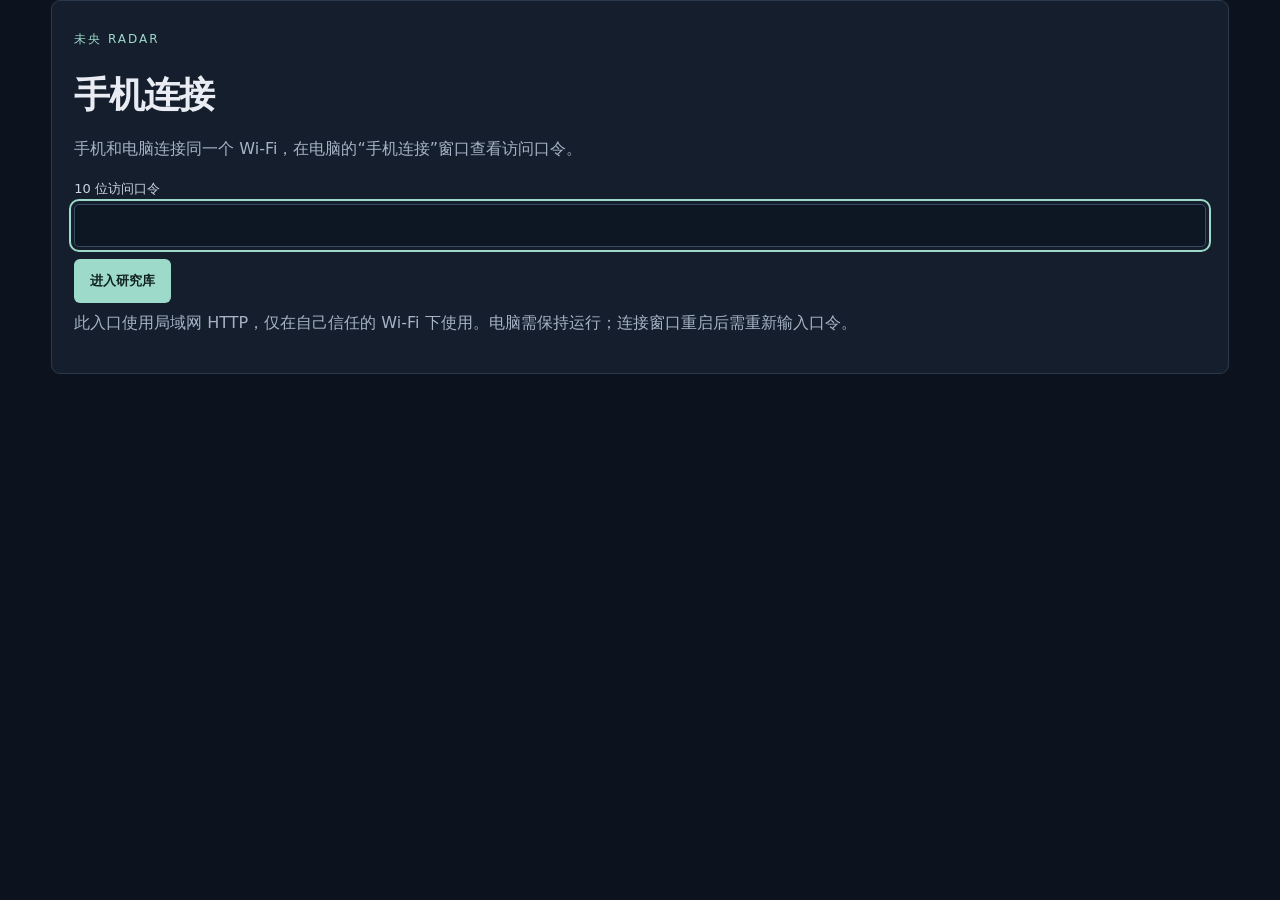
<file: login.html>
<!doctype html>
<html lang="zh-CN">
<head><meta charset="utf-8"><meta name="viewport" content="width=device-width,initial-scale=1"><title>未央 Radar · 手机连接</title><link rel="icon" href="/radar-icon-192.png"><link rel="stylesheet" href="/style.css"><link rel="manifest" href="/manifest.webmanifest"></head>
<body><main><section class="panel"><p class="eyebrow">未央 RADAR</p><h1>手机连接</h1><p>手机和电脑连接同一个 Wi-Fi，在电脑的“手机连接”窗口查看访问口令。</p><form method="post" action="/login"><label>10 位访问口令<input name="pin" type="password" inputmode="numeric" pattern="[0-9]{10}" minlength="10" maxlength="10" autocomplete="current-password" required autofocus></label><button type="submit">进入研究库</button></form><p>此入口使用局域网 HTTP，仅在自己信任的 Wi-Fi 下使用。电脑需保持运行；连接窗口重启后需重新输入口令。</p></section></main></body>
</html>
</file>
<file: style.css>
:root{color-scheme:dark;--bg:#0c131e;--surface:#141e2d;--line:#2b394c;--text:#e9edf3;--muted:#a5b3c5;--accent:#9edac9;font-family:system-ui,-apple-system,'Microsoft YaHei',sans-serif;color:var(--text);background:var(--bg)}*{box-sizing:border-box}body{margin:0;line-height:1.65}header{padding:22px 5%;display:flex;justify-content:space-between;align-items:center;border-bottom:1px solid var(--line)}.brand{display:flex;gap:14px;align-items:center}.mark{font-size:44px;color:var(--accent);line-height:1}.brand strong{font-size:22px;letter-spacing:2px}.brand strong span{font-size:12px;letter-spacing:4px;color:var(--accent);margin-left:10px}.brand p{font-size:12px;margin:0;color:var(--muted)}.badge{font-size:12px;border:1px solid var(--line);padding:6px 12px;border-radius:20px;color:var(--accent)}main{max-width:1400px;margin:auto;padding:0 4%}.intro{display:flex;align-items:center;justify-content:space-between;gap:30px;padding:42px 0 30px}.eyebrow{color:var(--accent);font-size:12px;letter-spacing:2px}h1{font-size:clamp(25px,3vw,36px);font-weight:600;letter-spacing:-1px;margin:8px 0 12px}p{color:var(--muted);margin:7px 0 15px}.intro-note{border-left:1px solid var(--line);padding-left:28px;min-width:235px}.intro-note b,.intro-note span{display:block}.intro-note span{font-size:12px;margin-top:8px;color:var(--muted)}nav{display:flex;gap:4px;flex-wrap:wrap;border-bottom:1px solid var(--line);padding:12px 0;margin:10px 0 25px}button,.button{font:inherit;font-size:13px;border:1px solid transparent;background:var(--accent);color:#10231e;padding:10px 15px;border-radius:6px;cursor:pointer;font-weight:600;text-decoration:none;display:inline-block}button:hover,.button:hover{filter:brightness(1.12)}button:disabled{opacity:.45;cursor:wait}button.secondary,.button.secondary{background:#203044;color:var(--text);border-color:#35485e}nav button{background:transparent;color:var(--muted)}nav button.active{color:var(--accent);background:#18322e;border-color:#31594d}h2{font-size:21px;margin:0 0 6px;font-weight:600}h3{font-size:16px;margin:0 0 14px}.toolbar{display:flex;gap:18px;align-items:center;justify-content:space-between;margin:18px 0}.toolbar p{font-size:13px;margin-bottom:0}.columns{display:grid;grid-template-columns:minmax(0,1.5fr) minmax(320px,1fr);gap:22px;align-items:start}.panel{border:1px solid var(--line);background:var(--surface);padding:22px;border-radius:9px}.sticky{position:sticky;top:20px}.stack{display:grid;gap:12px}.card{border:1px solid var(--line);padding:18px;border-radius:8px;background:var(--surface);overflow-wrap:anywhere}.card.selected{border-color:var(--accent);background:#172a2b}.card h3{line-height:1.6;margin:8px 0}.card p{font-size:13px}.meta{font-size:11px;color:var(--muted)}.tag{display:inline-block;font-size:11px;padding:2px 7px;border:1px solid var(--line);border-radius:4px;color:var(--accent);margin-right:5px}.tag.warn{color:#f1c28a}.tag.bad{color:#f0a2a2}.sources{display:grid;grid-template-columns:repeat(auto-fit,minmax(165px,1fr));gap:10px}.source{background:#101b29;padding:13px;border:1px solid var(--line);border-radius:6px;font-size:12px}.source small{display:block;color:var(--muted)}label{display:block;font-size:13px;margin:12px 0;color:#cbd5e0}input,select,textarea{display:block;width:100%;padding:10px 12px;border:1px solid #3a4a60;background:#0d1724;color:var(--text);border-radius:5px;font:inherit;margin-top:5px}textarea{min-height:90px;resize:vertical}input:focus,select:focus,textarea:focus,button:focus-visible,a:focus-visible{outline:2px solid var(--accent);outline-offset:3px}.form-grid{display:grid;grid-template-columns:1fr 1fr;gap:0 16px}.score-grid{display:grid;grid-template-columns:repeat(5,1fr);gap:8px}.score-grid input{padding:8px}.filters{justify-content:flex-start}.filters label:first-child{flex:1}.filters label{min-width:120px}.draft-body{min-height:330px;font-size:15px;line-height:1.8}.check{display:flex;align-items:start;gap:10px}.check input{width:18px;flex-shrink:0;margin-top:4px}a{color:var(--accent);overflow-wrap:anywhere}.actions{display:flex;flex-wrap:wrap;gap:10px}hr{border:0;border-top:1px solid var(--line);margin:24px 0}summary{cursor:pointer;color:var(--accent)}pre{white-space:pre-wrap;overflow-wrap:anywhere;font-size:12px;background:var(--bg);padding:12px}.muted{font-size:12px;color:var(--muted)}li{margin-bottom:10px;color:var(--muted);font-size:13px}#message{font-size:13px;color:var(--accent);padding:9px 12px;border-left:3px solid #41685e;background:#142320;overflow-wrap:anywhere}#message.error{color:#f5bbbb;border-color:#a34f4f;background:#301e23}.empty{padding:35px 20px;border:1px dashed var(--line);border-radius:8px;color:var(--muted);text-align:center}footer{display:flex;justify-content:space-between;gap:20px;margin-top:45px;padding:22px 0;border-top:1px solid var(--line);font-size:11px;color:var(--muted)}[hidden]{display:none!important}@media(max-width:820px){.columns{grid-template-columns:1fr}.sticky{position:static}.intro-note{display:none}.intro{padding:25px 0}header{padding:16px 4%}.toolbar{align-items:start;flex-wrap:wrap}.filters{display:grid;grid-template-columns:1fr 1fr}.filters label:first-child{grid-column:1/-1}.form-grid{grid-template-columns:1fr}footer{display:block}.badge{font-size:10px}.score-grid{grid-template-columns:repeat(3,1fr)}nav button{padding:8px 10px}}
:root .source-details{margin:16px 0}.source-details>summary{font-size:13px}.source-details .sources{margin-top:12px}.filters{flex-wrap:wrap}
</file>
